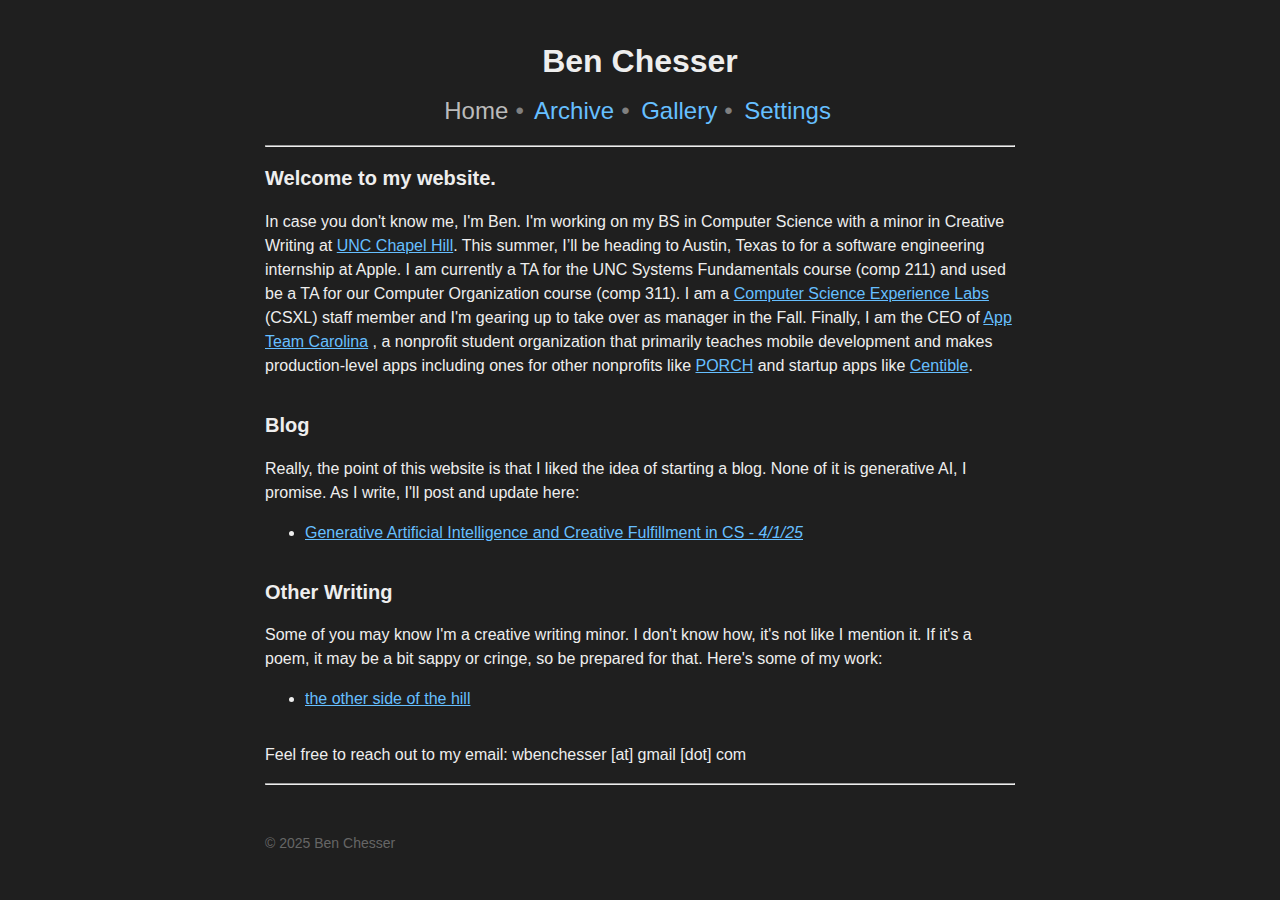
<file: index.html>
<!DOCTYPE html>
<html lang="en">
<head>
  <meta charset="UTF-8" />
  <meta name="viewport" content="width=device-width, initial-scale=1.0" />
  <title>Ben Chesser</title>
  <link rel="icon" type="image/x-icon" href="/images/favicon.ico">
  <link rel="stylesheet" href="styles.css" />
</head>
<body>
    <div class="container">
      <header>
        <h1 class="site-name">Ben Chesser</h1>
        <nav class="nav-bar">
          <a class="selected">Home</a>
          <a href="#archive">Archive</a>
          <a href="./pages/gallery.html">Gallery</a>
          <a href="./pages/settings.html">Settings</a>
        </nav>
      </header>
  
      <hr>

      <main>
        <!-- <section id="intro">
          <p>Welcome to my website. Here is a brief intro...</p>
        </section> -->
  
        <section id="first">
          <h2>Welcome to my website.</h2>
          <p>In case you don't know me, I'm Ben. I'm working on my BS in Computer Science with a minor in Creative Writing at <a href="https://www.unc.edu">UNC Chapel Hill</a>. This summer, I’ll be heading to Austin, Texas to for a software engineering internship at Apple. I am currently a TA for the UNC Systems Fundamentals course (comp 211) and used be a TA for our Computer Organization course (comp 311). I am a <a href="https://csxl.unc.edu/welcome">Computer Science Experience Labs</a> (CSXL) staff member and I'm gearing up to take over as manager in the Fall. Finally, I am the CEO of <a href="https://appteamcarolina.com">App Team Carolina</a> , a nonprofit student organization that primarily teaches mobile development and makes production-level apps including ones for other nonprofits like <a href="https://chapelhill.porchcommunities.org">PORCH</a> and startup apps like <a href="https://centible.app">Centible</a>.</p>        </section>
  
        <section>
            <h2>Blog</h2>
            <p>Really, the point of this website is that I liked the idea of starting a blog. None of it is generative AI, I promise. As I write, I'll post and update here:</p>
            <ul>
                <li><a href="blogs/genAI.html">Generative Artificial Intelligence and Creative Fulfillment in CS - <i>4/1/25</i></a></li>
            </ul>
        </section>

        <section>
            <h2>Other Writing</h2>
            <p>Some of you may know I'm a creative writing minor. I don't know how, it's not like I mention it. If it's a poem, it may be a bit sappy or cringe, so be prepared for that. Here's some of my work:</p>
            <ul>
                <li><a href="writing/the-other-side.html">the other side of the hill</a></li>
            </ul>
        </section>

        <section>
          <p class="bottom">Feel free to reach out to my email: wbenchesser [at] gmail [dot] com</p>
        </section>

        <hr>
        
      </main>
  
      <footer class="closer">
        <p>&copy; 2025 Ben Chesser</p>
      </footer>
    </div>

  <!-- Dark mode script -->
  <script src="./pages/settings/darkmode.js"></script>

  </body>
</html>
</file>
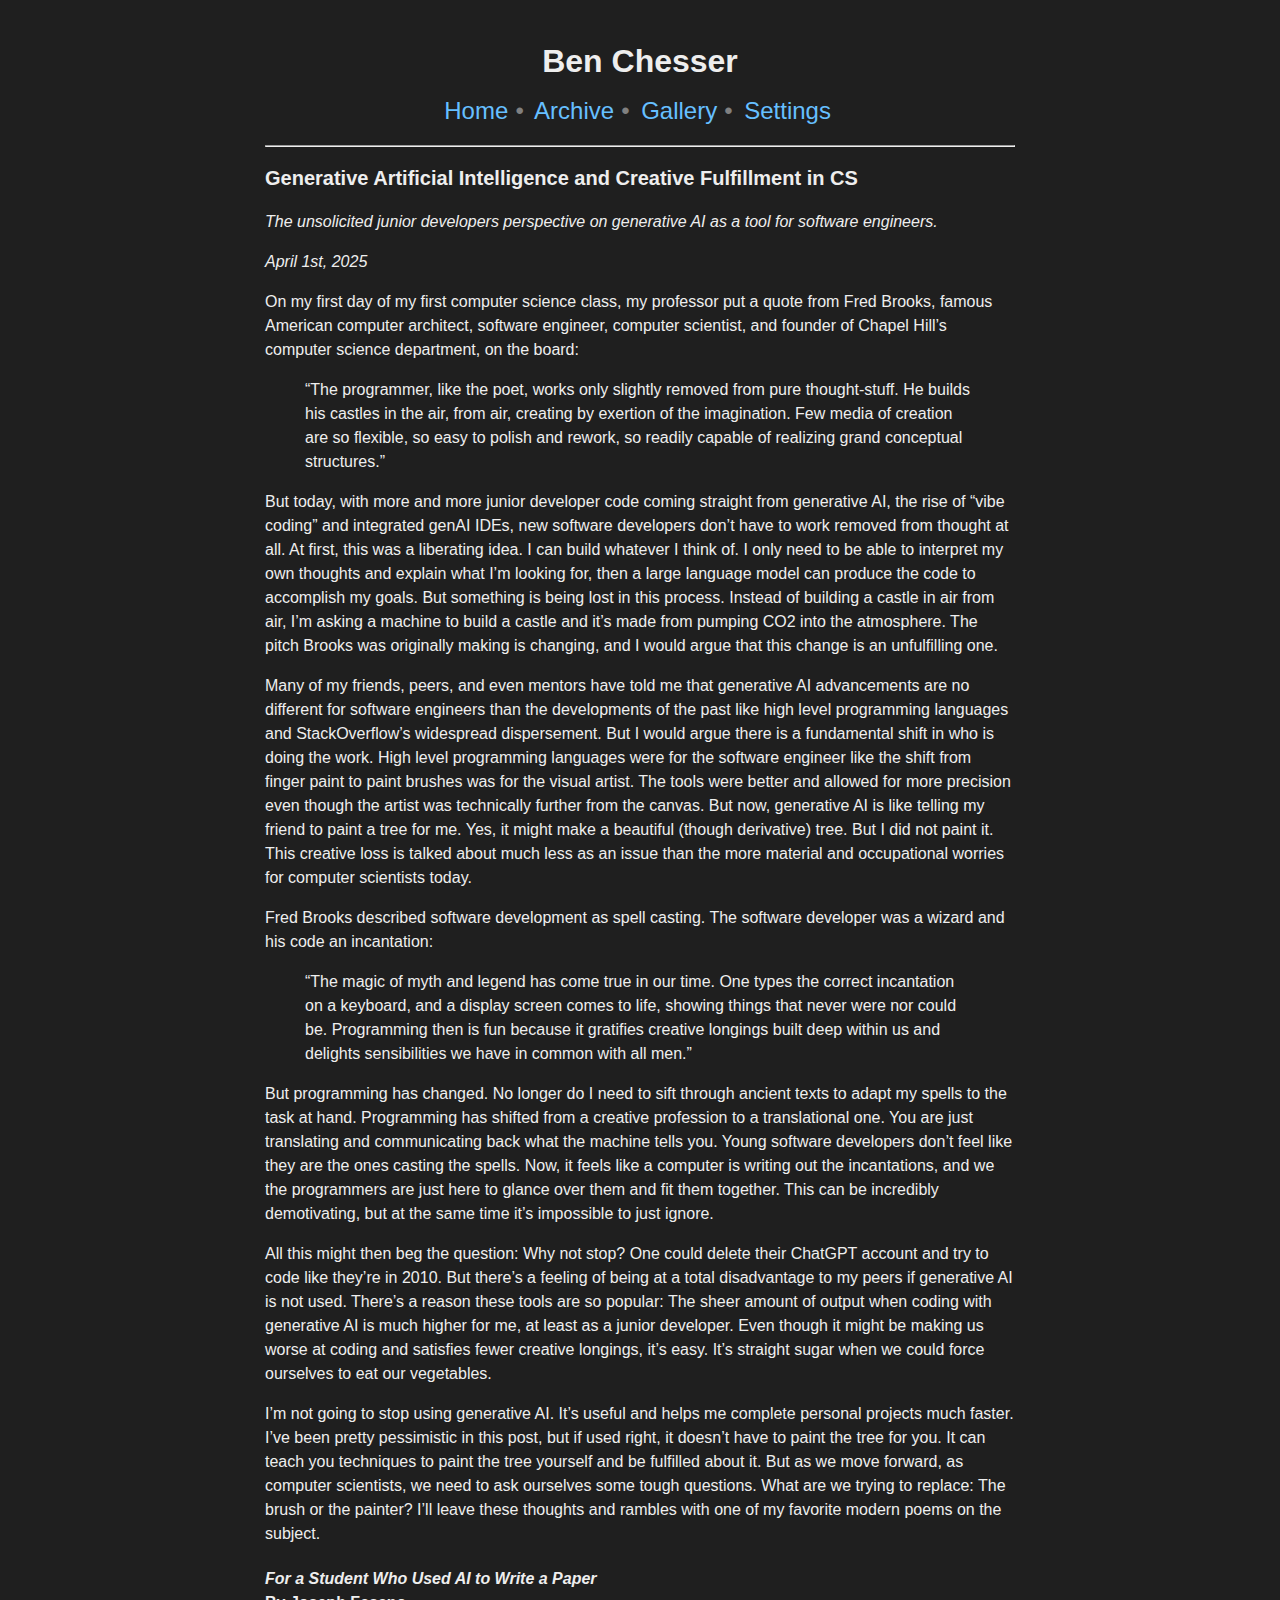
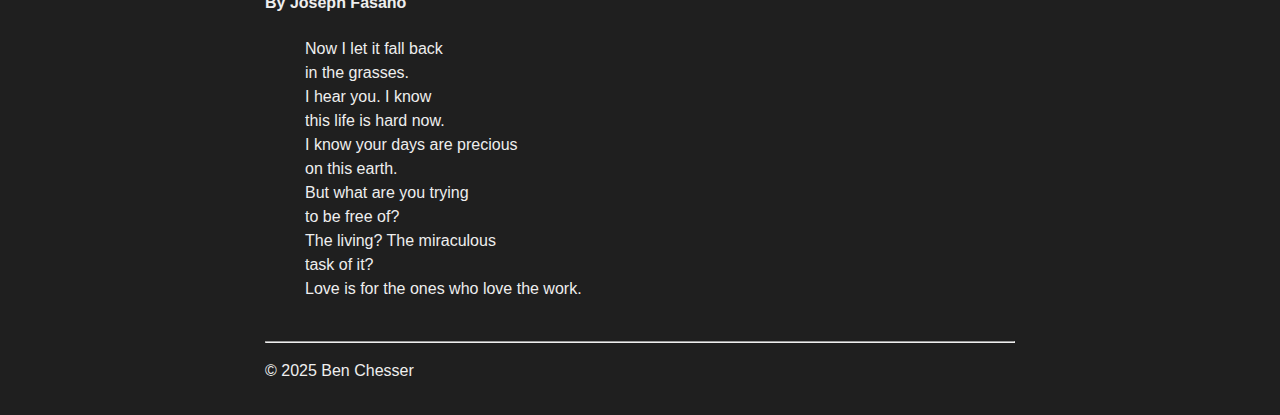
<file: blogs/blog-template.html>
<!DOCTYPE html>
<html lang="en">
<head>
  <meta charset="UTF-8" />
  <meta name="viewport" content="width=device-width, initial-scale=1.0" />
  <title>Ben Chesser</title>
  <link rel="stylesheet" href="../styles.css" />
</head>
<body>
    <div class="container">
      <header>
        <h1 class="site-name">Ben Chesser</h1>
        <nav class="nav-bar">
          <a href="../index.html">Home</a>
          <a href="#archive">Archive</a>
          <a href="#gallery">Gallery</a>
          <a href="../settings/settings.html">Settings</a>
        </nav>
      </header>
  
      <hr>

      <main>
  
        <section id="first">
          <h2>Generative Artificial Intelligence and Creative Fulfillment in CS</h2>
            <p><i>The unsolicited junior developers perspective on generative AI as a tool for software engineers.</p></i>
            <p><i>April 1st, 2025</p></i>
            
            <p>On my first day of my first computer science class, my professor put a quote from Fred Brooks, famous American computer architect, software engineer, computer scientist, and founder of Chapel Hill’s computer science department, on the board:</p>

            <blockquote>
              <p>“The programmer, like the poet, works only slightly removed from pure thought-stuff. He builds his castles in the air, from air, creating by exertion of the imagination. Few media of creation are so flexible, so easy to polish and rework, so readily capable of realizing grand conceptual structures.”</p>
            </blockquote>
          
            <p>But today, with more and more junior developer code coming straight from generative AI, the rise of “vibe coding” and integrated genAI IDEs, new software developers don’t have to work removed from thought at all. At first, this was a liberating idea. I can build whatever I think of. I only need to be able to interpret my own thoughts and explain what I’m looking for, then a large language model can produce the code to accomplish my goals. But something is being lost in this process. Instead of building a castle in air from air, I’m asking a machine to build a castle and it’s made from pumping CO2 into the atmosphere. The pitch Brooks was originally making is changing, and I would argue that this change is an unfulfilling one.</p>
          
            <p>Many of my friends, peers, and even mentors have told me that generative AI advancements are no different for software engineers than the developments of the past like high level programming languages and StackOverflow’s widespread dispersement. But I would argue there is a fundamental shift in who is doing the work. High level programming languages were for the software engineer like the shift from finger paint to paint brushes was for the visual artist. The tools were better and allowed for more precision even though the artist was technically further from the canvas. But now, generative AI is like telling my friend to paint a tree for me. Yes, it might make a beautiful (though derivative) tree. But I did not paint it. This creative loss is talked about much less as an issue than the more material and occupational worries for computer scientists today.</p>
          
            <p>Fred Brooks described software development as spell casting. The software developer was a wizard and his code an incantation:</p>
          
            <blockquote>
              <p>“The magic of myth and legend has come true in our time. One types the correct incantation on a keyboard, and a display screen comes to life, showing things that never were nor could be. Programming then is fun because it gratifies creative longings built deep within us and delights sensibilities we have in common with all men.”</p>
            </blockquote>
          
            <p>But programming has changed. No longer do I need to sift through ancient texts to adapt my spells to the task at hand. Programming has shifted from a creative profession to a translational one. You are just translating and communicating back what the machine tells you. Young software developers don’t feel like they are the ones casting the spells. Now, it feels like a computer is writing out the incantations, and we the programmers are just here to glance over them and fit them together. This can be incredibly demotivating, but at the same time it’s impossible to just ignore.</p>
          
            <p>All this might then beg the question: Why not stop? One could delete their ChatGPT account and try to code like they’re in 2010. But there’s a feeling of being at a total disadvantage to my peers if generative AI is not used. There’s a reason these tools are so popular: The sheer amount of output when coding with generative AI is much higher for me, at least as a junior developer. Even though it might be making us worse at coding and satisfies fewer creative longings, it’s easy. It’s straight sugar when we could force ourselves to eat our vegetables.</p>
          
            <p>I’m not going to stop using generative AI. It’s useful and helps me complete personal projects much faster. I’ve been pretty pessimistic in this post, but if used right, it doesn’t have to paint the tree for you. It can teach you techniques to paint the tree yourself and be fulfilled about it. But as we move forward, as computer scientists, we need to ask ourselves some tough questions. What are we trying to replace: The brush or the painter? I’ll leave these thoughts and rambles with one of my favorite modern poems on the subject.</p>
          
            <h4><em>For a Student Who Used AI to Write a Paper</em><br>By Joseph Fasano</h4>
          
            <blockquote class="poem">
              <p>Now I let it fall back<br>
              in the grasses.<br>
              I hear you. I know<br>
              this life is hard now.<br>
              I know your days are precious<br>
              on this earth.<br>
              But what are you trying<br>
              to be free of?<br>
              The living? The miraculous<br>
              task of it?<br>
              Love is for the ones who love the work.</p>
            </blockquote>

        </section>
  
        
        <hr>
        
      </main>
  
      <footer>
        <p>&copy; 2025 Ben Chesser</p>
      </footer>
    </div>

    <script src="../pages/settings/darkmode.js"></script>

  </body>
</html>
</file>
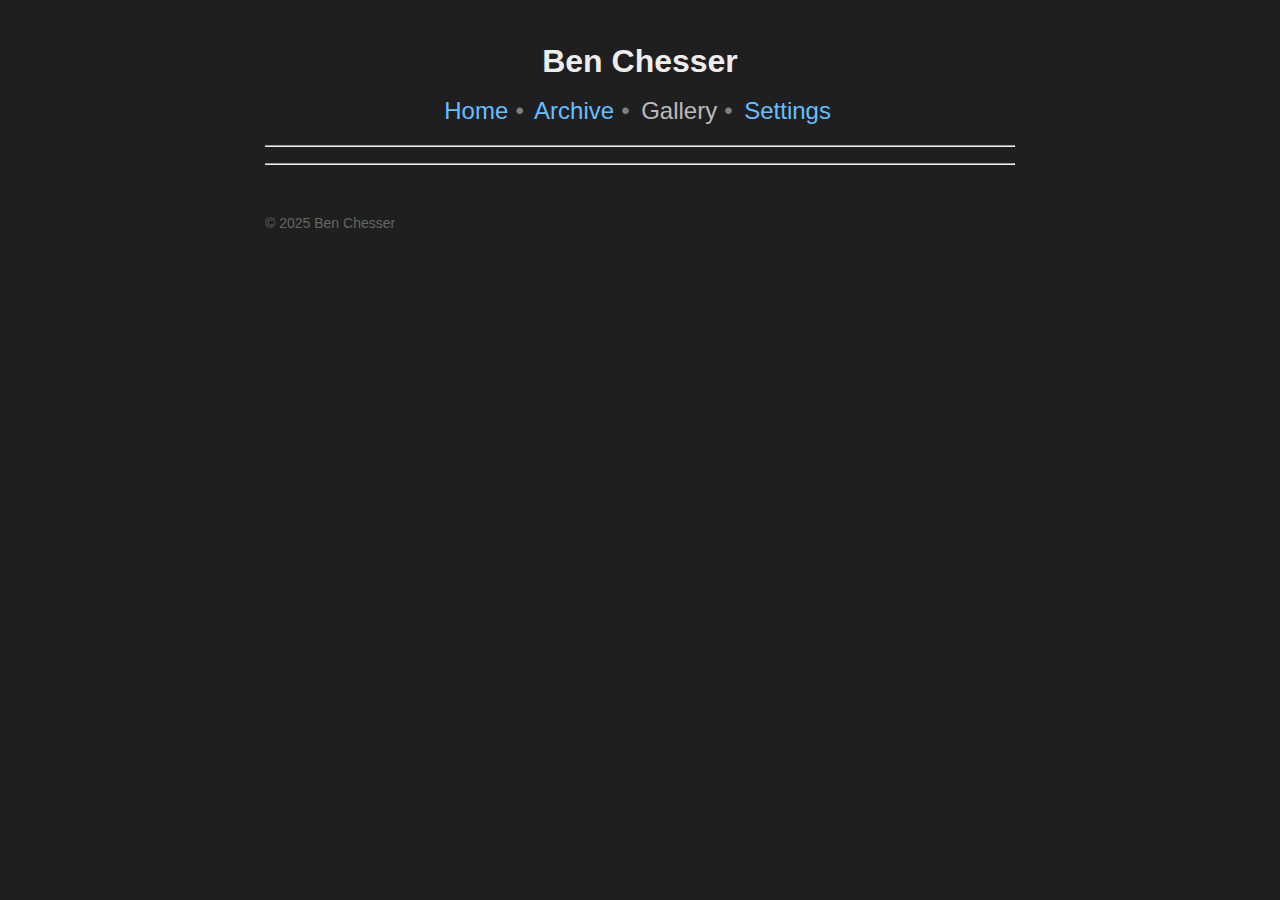
<file: gallery/gallery.html>
<!DOCTYPE html>
<html lang="en">
<head>
  <meta charset="UTF-8" />
  <meta name="viewport" content="width=device-width, initial-scale=1.0" />
  <title>Ben Chesser</title>
  <link rel="stylesheet" href="../styles.css" />
</head>
<body>
    <div class="container">
      <header>
        <h1 class="site-name">Ben Chesser</h1>
        <nav class="nav-bar">
          <a href="../index.html">Home</a>
          <a href="#archive">Archive</a>
          <a class="selected">Gallery</a>
          <a href="../settings/settings.html">Settings</a>
        </nav>
      </header>
  
      <hr>

      <p></p>
        
      <hr>
        
      </main>
  
      <footer class="closer">
        <p>&copy; 2025 Ben Chesser</p>
      </footer>
    </div>

  <!-- Dark mode script -->
  <script src="../settings/darkmode.js"></script>

  </body>
</html>
</file>
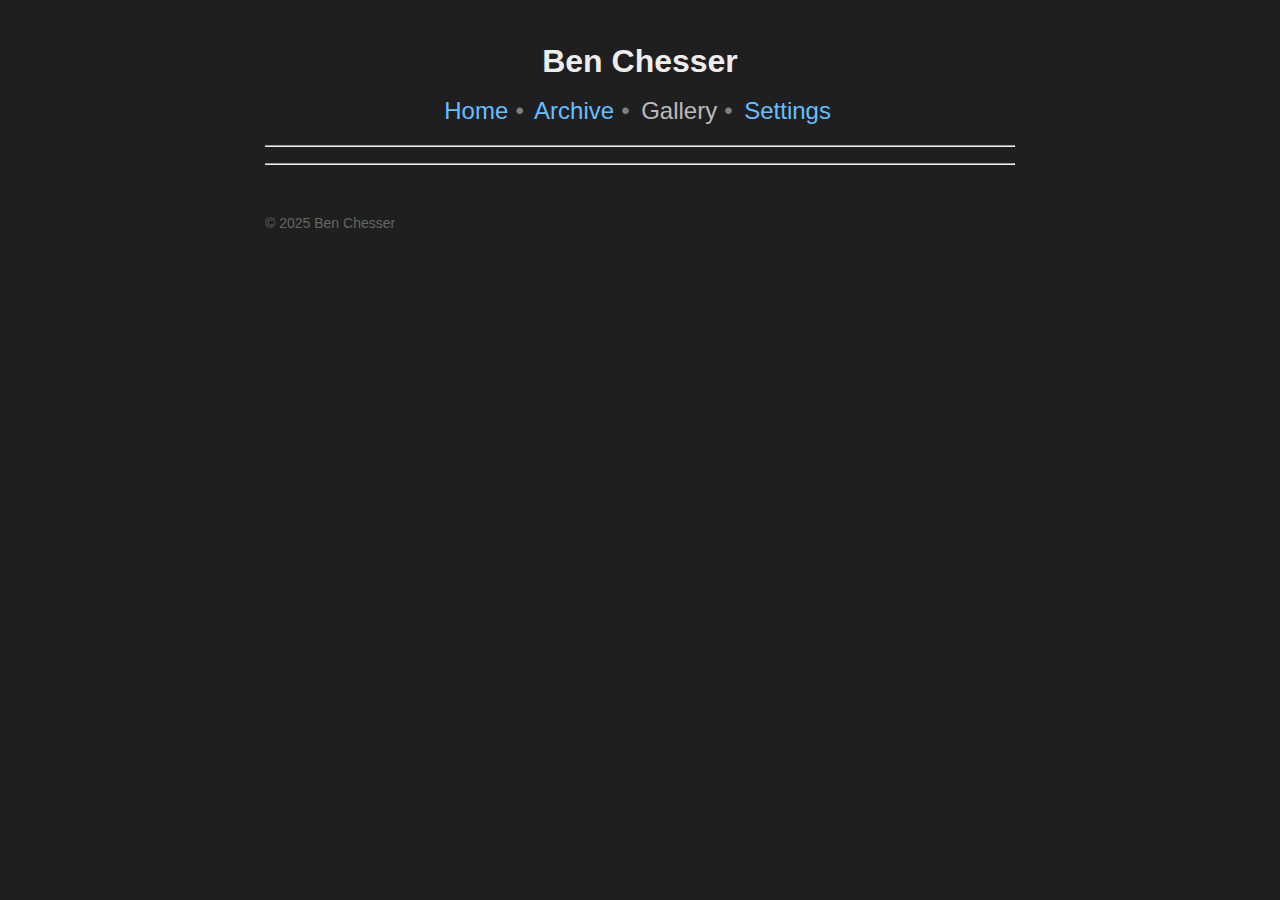
<file: pages/gallery.html>
<!DOCTYPE html>
<html lang="en">
<head>
  <meta charset="UTF-8" />
  <meta name="viewport" content="width=device-width, initial-scale=1.0" />
  <title>Ben Chesser</title>
  <link rel="stylesheet" href="../styles.css" />
</head>
<body>
    <div class="container">
      <header>
        <h1 class="site-name">Ben Chesser</h1>
        <nav class="nav-bar">
          <a href="../index.html">Home</a>
          <a href="#archive">Archive</a>
          <a class="selected">Gallery</a>
          <a href="./settings.html">Settings</a>
        </nav>
      </header>
  
      <hr>

      <p></p>
        
      <hr>
        
      </main>
  
      <footer class="closer">
        <p>&copy; 2025 Ben Chesser</p>
      </footer>
    </div>

  <!-- Dark mode script -->
  <script src="./settings/darkmode.js"></script>

  </body>
</html>
</file>
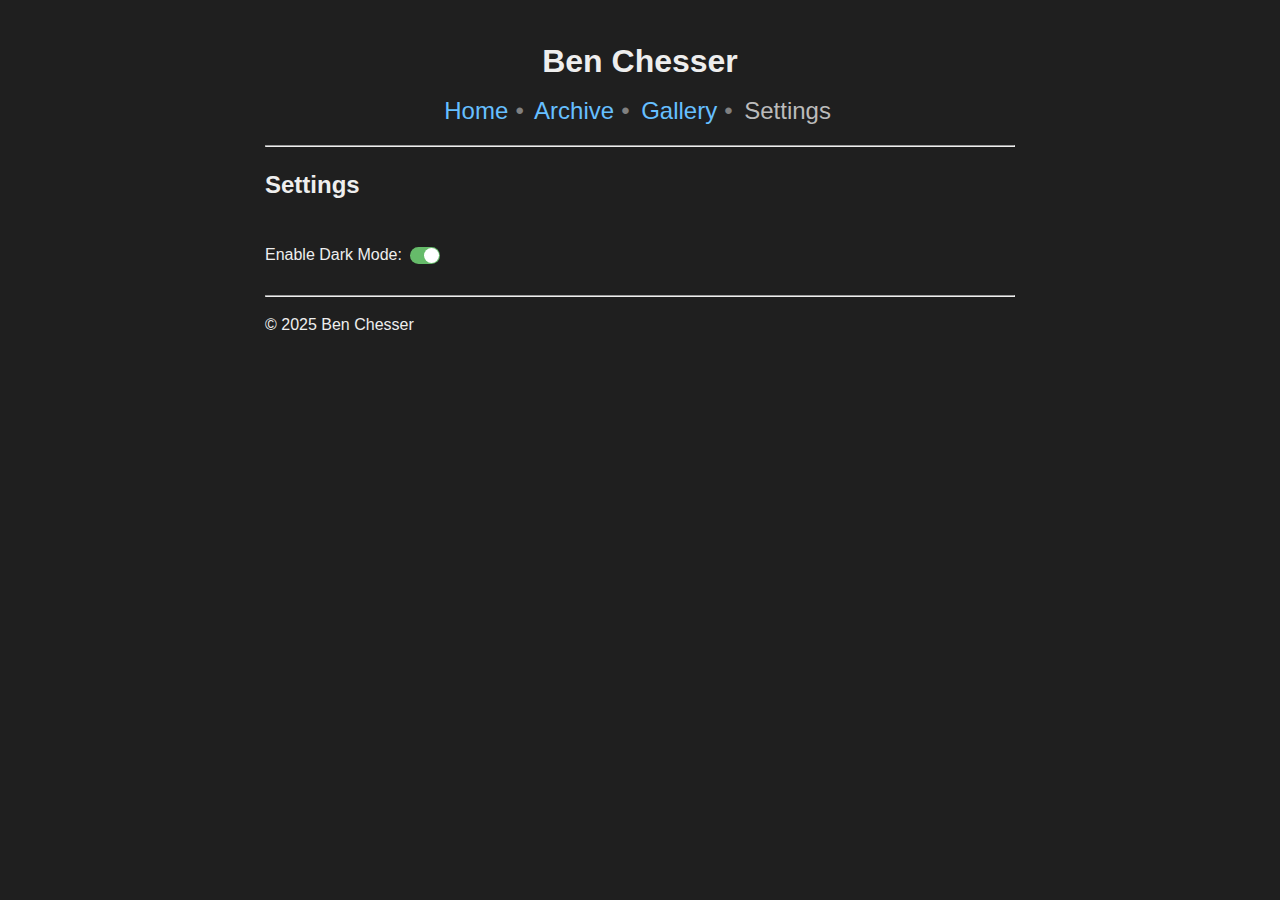
<file: pages/settings.html>
<!DOCTYPE html>
<html lang="en">
<head>
  <meta charset="UTF-8" />
  <meta name="viewport" content="width=device-width, initial-scale=1.0" />
  <title>Settings - Ben Chesser</title>
  <link rel="stylesheet" href="../styles.css" />
</head>
<body>
  <div class="container">
    <header>
      <h1 class="site-name">Ben Chesser</h1>
      <nav class="nav-bar">
        <a href="../index.html">Home</a>
        <a href="#archive">Archive</a>
        <a href="./gallery.html">Gallery</a>
        <a class="selected">Settings</a>
      </nav>
    </header>
    <hr>
    <main>
      <h2>Settings</h2>
      <div class="toggle-wrapper">
        <label for="darkModeToggle">Enable Dark Mode:</label>
        <div class="toggle-container">
          <input type="checkbox" id="darkModeToggle" />
          <label for="darkModeToggle" class="toggle-label">
            <span class="toggle-inner"></span>
            <span class="toggle-switch"></span>
          </label>
        </div>
      </div>
    </main>

    <hr>

    <footer>
      <p>&copy; 2025 Ben Chesser</p>
    </footer>
  </div>

  <script src="./settings/darkmode.js"></script>

</body> 
</html>
</file>
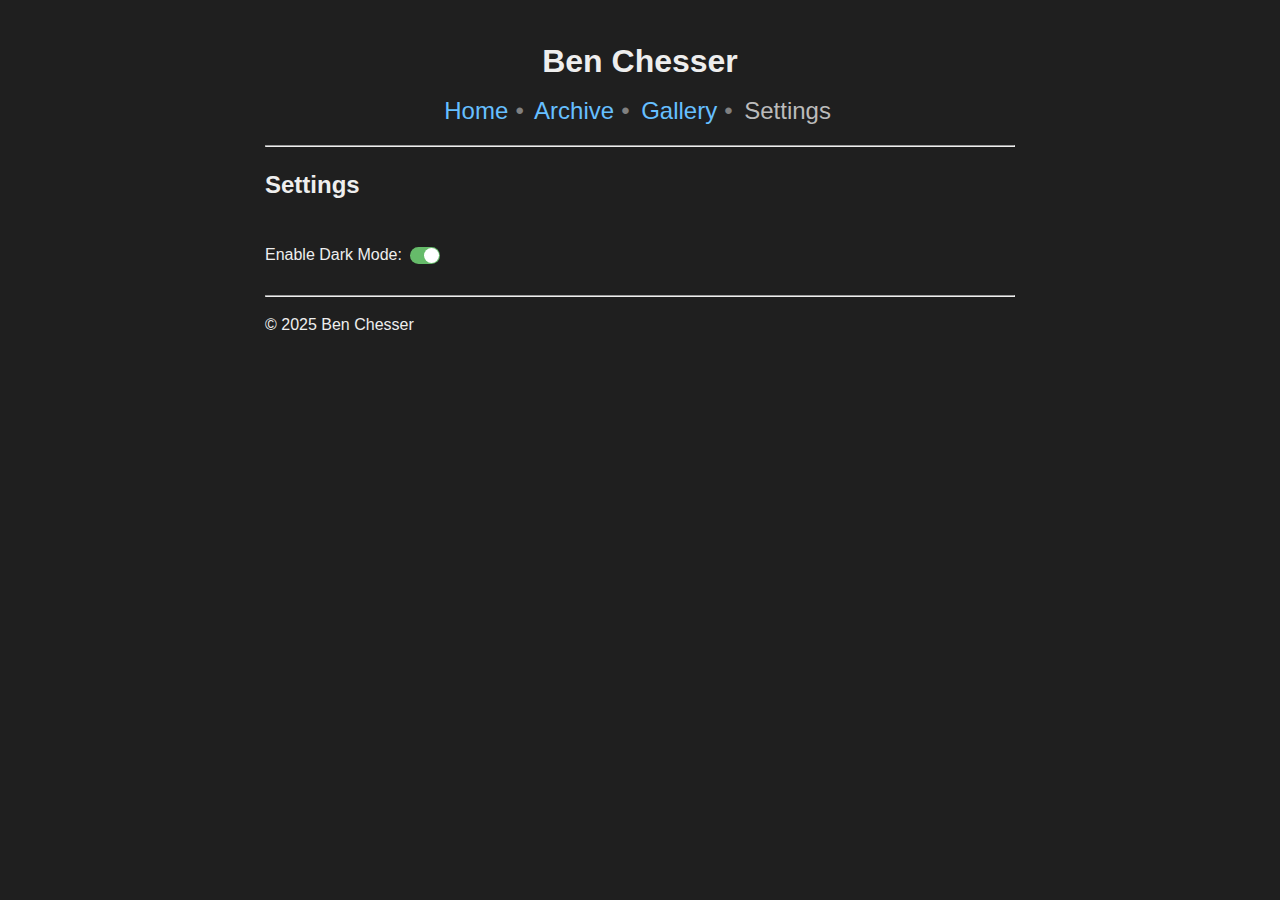
<file: settings/settings.html>
<!DOCTYPE html>
<html lang="en">
<head>
  <meta charset="UTF-8" />
  <meta name="viewport" content="width=device-width, initial-scale=1.0" />
  <title>Settings - Ben Chesser</title>
  <link rel="stylesheet" href="../styles.css" />
</head>
<body>
  <div class="container">
    <header>
      <h1 class="site-name">Ben Chesser</h1>
      <nav class="nav-bar">
        <a href="../index.html">Home</a>
        <a href="#archive">Archive</a>
        <a href="../gallery/gallery.html">Gallery</a>
        <a class="selected">Settings</a>
      </nav>
    </header>
    <hr>
    <main>
      <h2>Settings</h2>
      <div class="toggle-wrapper">
        <label for="darkModeToggle">Enable Dark Mode:</label>
        <div class="toggle-container">
          <input type="checkbox" id="darkModeToggle" />
          <label for="darkModeToggle" class="toggle-label">
            <span class="toggle-inner"></span>
            <span class="toggle-switch"></span>
          </label>
        </div>
      </div>
    </main>

    <hr>

    <footer>
      <p>&copy; 2025 Ben Chesser</p>
    </footer>
  </div>

  <script src="darkmode.js"></script>

</body>
</html>
</file>
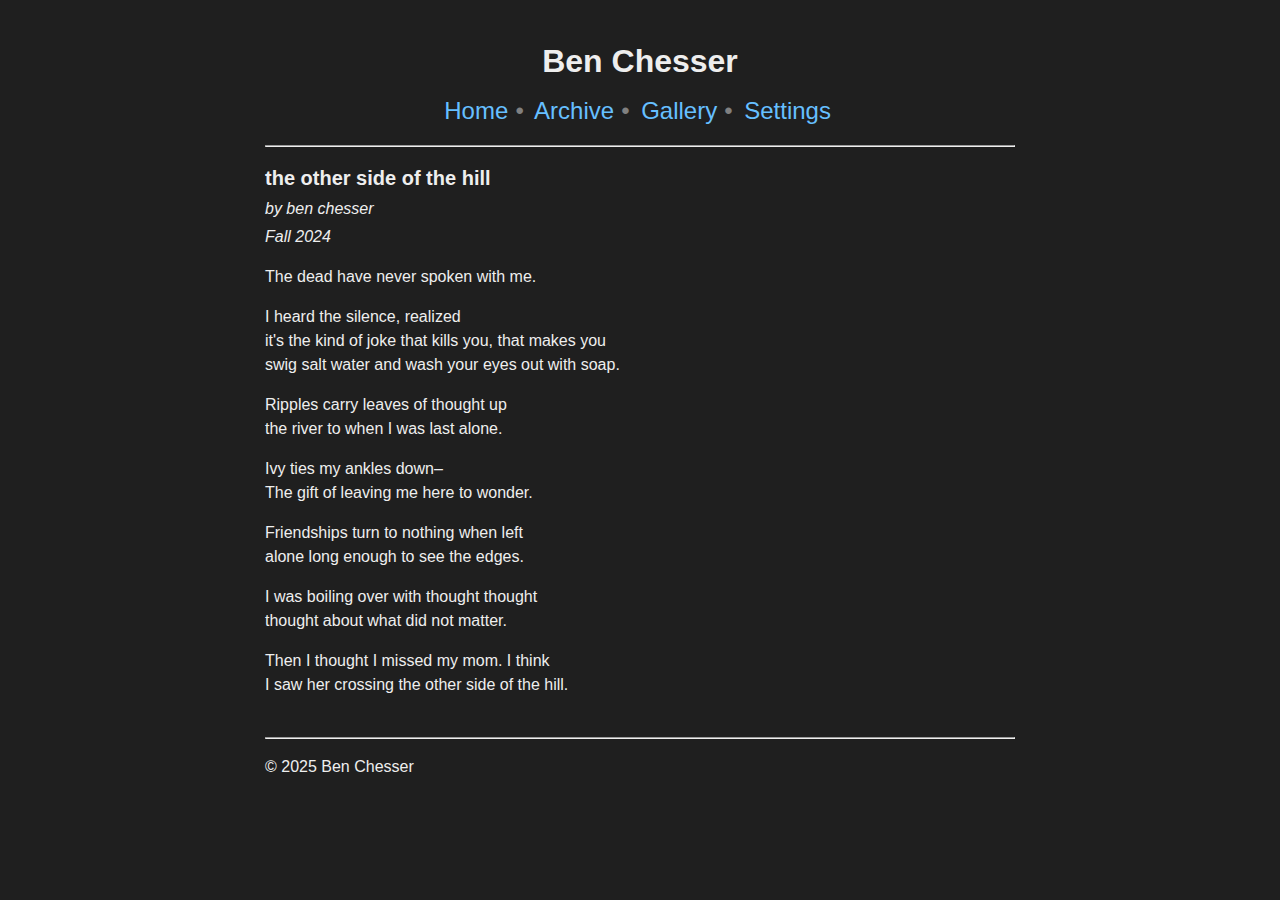
<file: writing/poems-template.html>
<!DOCTYPE html>
<html lang="en">
<head>
  <meta charset="UTF-8" />
  <meta name="viewport" content="width=device-width, initial-scale=1.0" />
  <title>Ben Chesser</title>
  <link rel="stylesheet" href="../styles.css" />
</head>
<body>
    <div class="container">
      <header>
        <h1 class="site-name">Ben Chesser</h1>
        <nav class="nav-bar">
          <a href="../index.html">Home</a>
          <a href="#archive">Archive</a>
          <a href="#gallery">Gallery</a>
          <a href="../settings/settings.html">Settings</a>
        </nav>
      </header>
  
      <hr>

      <main>
  
        <section id="first">
          <h2 class="poem-title">the other side of the hill</h2>
          <p class="poem-meta"><i>by ben chesser</i></p>
          <p class="poem-meta"><i>Fall 2024</i></p>
          <div class="poem">
            <p>The dead have never spoken with me.</p>

            <p>I heard the silence, realized<br>
            it's the kind of joke that kills you, that makes you<br>
            swig salt water and wash your eyes out with soap.</p>

            <p>Ripples carry leaves of thought up<br>
            the river to when I was last alone.</p>

            <p>Ivy ties my ankles down–<br>
            The gift of leaving me here to wonder.</p>

            <p>Friendships turn to nothing when left<br>
            alone long enough to see the edges.</p>

            <p>I was boiling over with thought thought<br>
            thought about what did not matter.</p>

            <p>Then I thought I missed my mom. I think<br>
            I saw her crossing the other side of the hill.</p>
            </div>
  
        <hr>
        
      </main>
  
      <footer>
        <p>&copy; 2025 Ben Chesser</p>
      </footer>
    </div>

    <script src="../settings/darkmode.js"></script>

  </body>
</html>
</file>
<file: styles.css>
/* Base styles */
html, body {
    margin: 0;
    padding: 0;
    font-family: -apple-system, BlinkMacSystemFont, "Segoe UI", Roboto, Oxygen,
                 Ubuntu, Cantarell, "Open Sans", "Helvetica Neue", sans-serif;
    font-size: 16px;
    line-height: 1.5;
    background-color: #fff;
    color: #000;
  }
  
  /* Header and Nav */
  header {
    margin-bottom: 1rem;
  }
  
  header h1 {
    font-size: 2rem;
    margin-bottom: 0.5rem;
  }

  h1.site-name {
    text-align: center;
  }
  
  nav a {
    margin-right: .3rem;
    text-decoration: none;
    color: #007acc; /* A mild link color */
  }
  
  nav a:hover {
    text-decoration: underline;
  }

  .nav-bar {
    font-size: 1.5rem;
    text-align: center;
  }

  .nav-bar a:not(:last-child)::after {
    content: " •";
    margin-left: 0.3em;
    pointer-events: none; /* Makes the dot unclickable */
    color: gray;         /* Forces the dot to be black */
    display: inline-block; /* Breaks it out of the inline text decoration flow */
    text-decoration: none; /* Ensure no underline is applied */
  }

  .selected {
    content: " •";
    pointer-events: none; /* Makes the dot unclickable */
    color: gray;         /* Forces the dot to be black */
    display: inline-block; /* Breaks it out of the inline text decoration flow */
    text-decoration: none; /* Ensure no underline is applied */
  }
  
  .nav-bar a:hover::after {
    text-decoration: none;
  }
  
  /* Section headings */
  section h2 {
    margin-top: 2rem;
    font-size: 1.25rem;
  }
  
  /* Give the Welcome section a bit less top margin */
  #first h2 {
    margin-top: 1rem;
  }
  
  /* Footer */
  footer.closer {
    margin-top: 3rem;
    text-align: center;
    font-size: 0.875rem;
    color: #666;
  }

  footer.quoted {
    text-align: right;
  }

  body {
    font-family: -apple-system, BlinkMacSystemFont, "Segoe UI", Roboto, "Helvetica Neue", Arial, sans-serif;
  }

  @media (max-width: 600px) {
    body {
      font-size: 14px;
      margin: 1rem;
    }
  }


html, body {
    margin: 0;
    padding: 0;
    height: 100%;
    background-color: #f0f0f0;
  }
  
  /* Center the content in a fixed-width container */
  .container {
    max-width: 750px;   /* Adjust the width as needed */
    margin: 0 auto;     /* This centers the container horizontally */
    padding: 1rem;      /* Optional padding for inner spacing */
  }
  
  .poem-meta {
    margin-top: 0.25rem;
    margin-bottom: 0.25rem;
    font-style: italic;
  }

  .poem-title {
    margin-bottom: .25rem;
  }
  
  /* Center only the site name */
  header .site-name {
    text-align: center;
  }
  
  /* Keep paragraphs left-aligned */
  .container p {
    text-align: left;
  }
  
  .bottom {
    margin-top: 2rem;
    
  }

  .poem {
    margin-bottom: 2.5rem;
  }

/* Dark mode styles */
.dark-mode {
  background-color: #1f1f1f;
  color: #eee !important;
}

.dark-mode nav a {
  color: #bbb;
}

/* Optionally, override other elements as needed */
.dark-mode header,
.dark-mode footer,
.dark-mode .container {
  background-color: #1f1f1f;
}

/* Dark mode hyperlink styling */
.dark-mode a:link {
  color: #66bfff;  /* Color for unvisited links */
}

.dark-mode a:visited {
  color: #bb99ff;  /* Color for visited links */
}

/* Optional: Hover and active states */
.dark-mode a:hover {
  color: #99ddff;
}

.dark-mode a:active {
  color: #88ccff;
}

/* Container for the toggle switch */
.toggle-container {
  display: inline-block;
  position: relative;
}

/* Hide the default checkbox */
.toggle-container input[type="checkbox"] {
  opacity: 0;
  width: 0;
  height: 0;
}

/* The custom toggle label (the switch background) */
.toggle-label {
  display: block;
  cursor: pointer;
  width: 30px;       /* half of the original 60px */
  height: 17px;      /* half of the original 34px */
  background-color: #ccc;
  border-radius: 17px;  /* full rounding using half the height */
  position: relative;
  transition: background-color 0.3s ease;
}

/* The switch handle */
.toggle-label .toggle-switch {
  position: absolute;
  top: 1px;          /* half of the original 2px */
  left: 1px;         /* half of the original 2px */
  width: 15px;       /* half of the original 30px */
  height: 15px;      /* half of the original 30px */
  background-color: #fff;
  border-radius: 50%;
  transition: transform 0.3s ease;
}

.toggle-container {
  padding-bottom: 1.4rem;
}

/* Change background when checked */
.toggle-container input[type="checkbox"]:checked + .toggle-label {
  background-color: #66bb6a;
}

/* Move the switch handle when checked */
.toggle-container input[type="checkbox"]:checked + .toggle-label .toggle-switch {
  transform: translateX(13px); /* half of the original 26px */
}

.toggle-wrapper {
  display: flex;
  align-items: center;
  gap: 8px; /* Adjust spacing between text and toggle as needed */
}

  /* @media (prefers-color-scheme: dark) {
    body {
      background-color: #111;
      color: #eee;
    }
    nav a {
      color: #bbb;
    }
  } */
</file>
